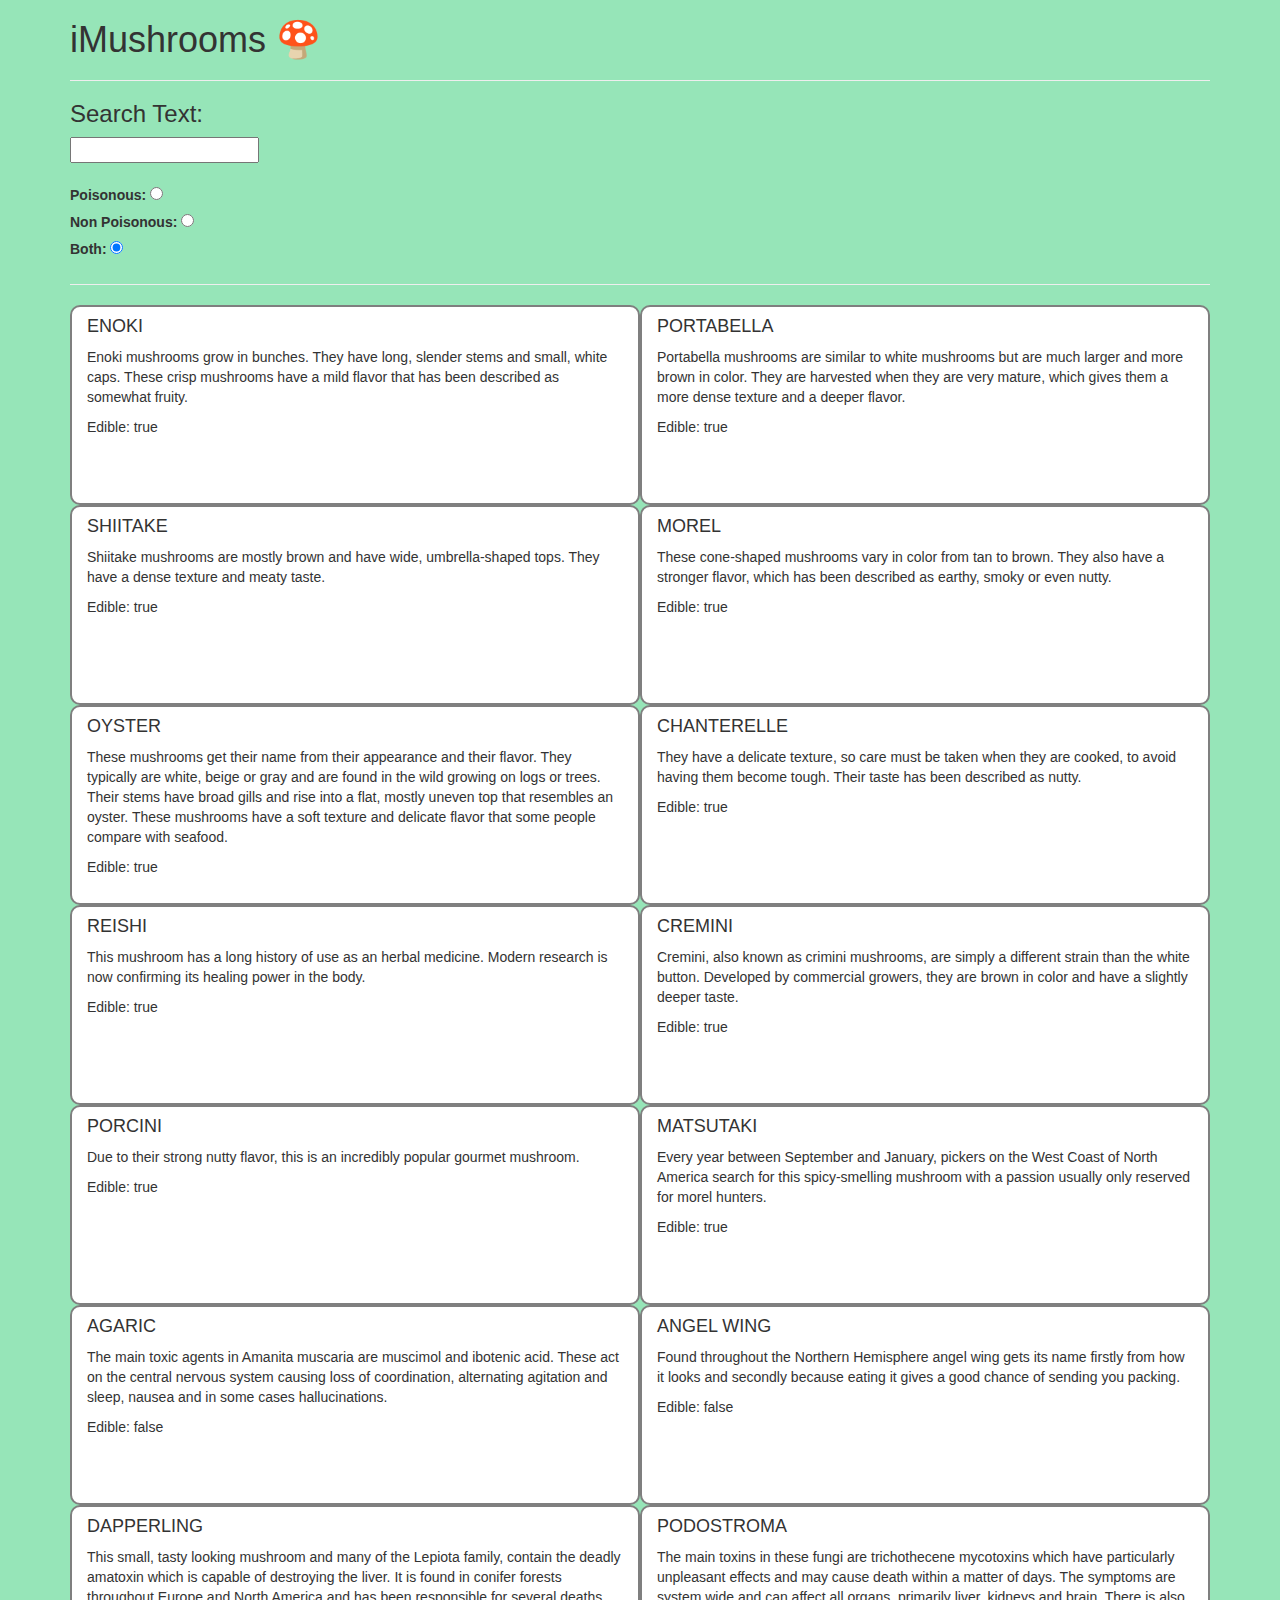
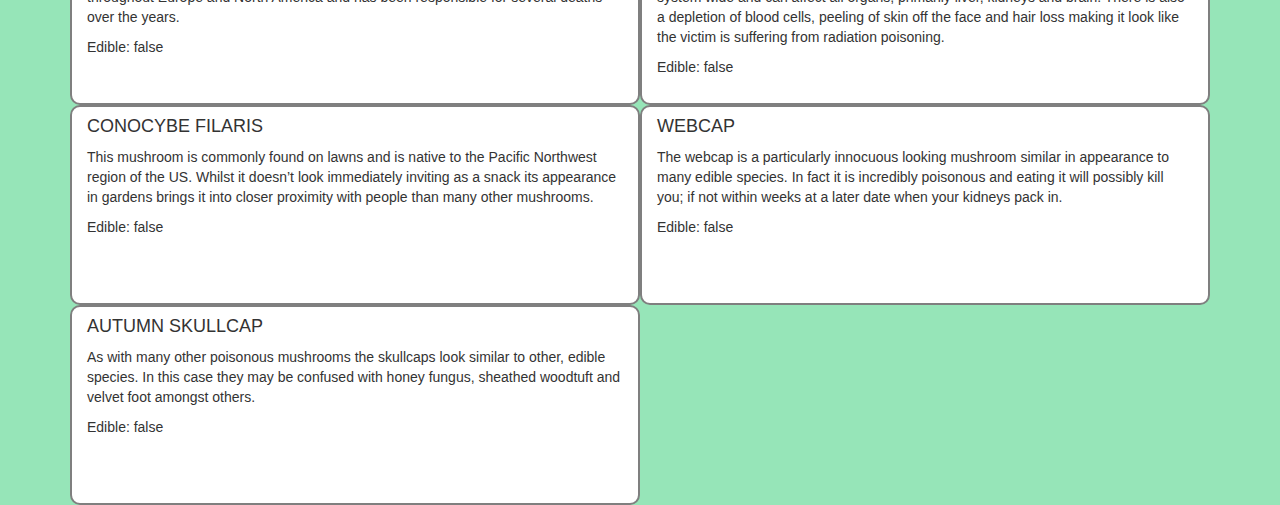
<file: index.html>
<!DOCTYPE html>
<html>
  <head>
    <title>Mushrooms and You</title>
    <link rel="stylesheet" href="/lib/bootstrap/dist/css/bootstrap.min.css">
    <link rel="stylesheet" href="/css/style.css">
  </head>
  <body>
    <div class="container">
      <div ng-app="Mushrooms">
        <div>
          <h1>iMushrooms 🍄</h1>
          <div ng-view ></div>
          <div class="clear"></div>
        </div>
      </div>
    </div>
    <script src="/lib/jquery/dist/jquery.min.js"></script>
    <script src="/lib/bootstrap/dist/js/bootstrap.min.js"></script>
    <script src="/lib/angular/angular.min.js"></script>
    <script src="/lib/angular-route/angular-route.min.js"></script>
    <script src="/app/app.js"></script>
    <script src="/app/config.js"></script>
    <script src="/app/factories/mushroomFactory.js"></script>
    <script src="/app/controllers/RootCtl.js"></script>
    <script src="/app/controllers/PoisonCtl.js"></script>
    <script src="/app/controllers/NonPCtrl.js"></script>
  </body>
</html>
</file>
<file: css/style.css>
.clear{
  clear:both;
}
.card{
  height:200px;
  border:2px solid rgba(0, 0, 0, .5);
  border-radius: 10px;
  background-color: white;
}
body{
  background-color: rgba(46, 204, 113,0.5);
}
</file>
